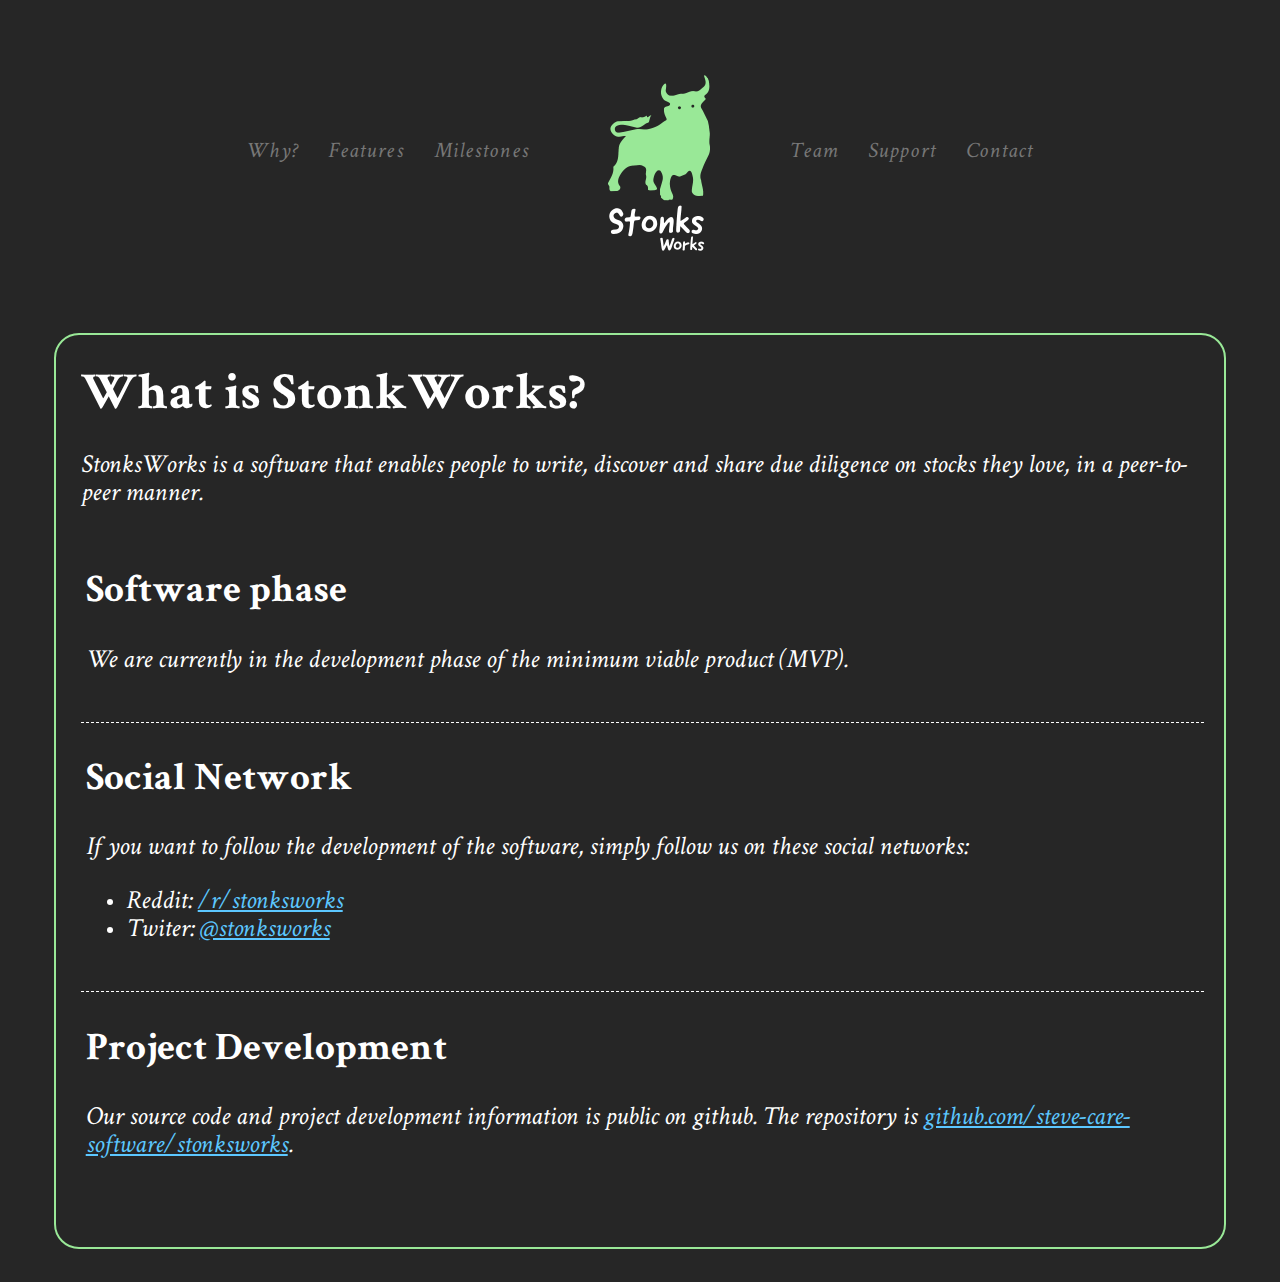
<file: docs/index.html>
<html>
    <head>
        <title>StonksWorks - Write, Discover and share due diligence on stocks you love, in peer-to-peer manner</title>

        <link rel="stylesheet" href="./media/css/default.css">
    </head>
    <body>
        <nav id="topmenu">
            <ul>
                <li><a href="index.html">Why?</a></li>
                <li><a href="index.html">Features</a></li>
                <li><a href="index.html">Milestones</a></li>
                <li class="logo"><a href="http://stonks.works"><span>Home</span></a></li>
                <li><a href="index.html">Team</a></li>
                <li><a href="index.html">Support</a></li>
                <li><a href="index.html">Contact</a></li>
            </ul>
        </nav>
        <div id="container">
            <div class="block">
                <h1>What is StonkWorks?</h1>
                <p>StonksWorks is a software that enables people to write, discover and share due diligence on stocks they love, in a peer-to-peer manner.</p>
                <div class="block middle">
                    <h2>Software phase</h2>
                    <p>We are currently in the development phase of the minimum viable product (MVP).</p>
                </div>
                <div class="block middle">
                    <h2>Social Network</h2>
                    <p>If you want to follow the development of the software, simply follow us on these social networks:</p>
                    <ul>
                        <li>Reddit: <a href="https://reddit.com/r/stonksworks">/r/stonksworks</a></li>
                        <li>Twiter: <a href="https://twitter.com/stonksworks">@stonksworks</a></li>
                    </ul>
                </div>
                <div class="block">
                    <h2>Project Development</h2>
                    <p>Our source code and project development information is public on github.  The repository is <a href="https://github.com/steve-care-software/stonksworks">github.com/steve-care-software/stonksworks</a>.</p>
                </div>
            </div>
        </div>
    </body>
</html>
</file>
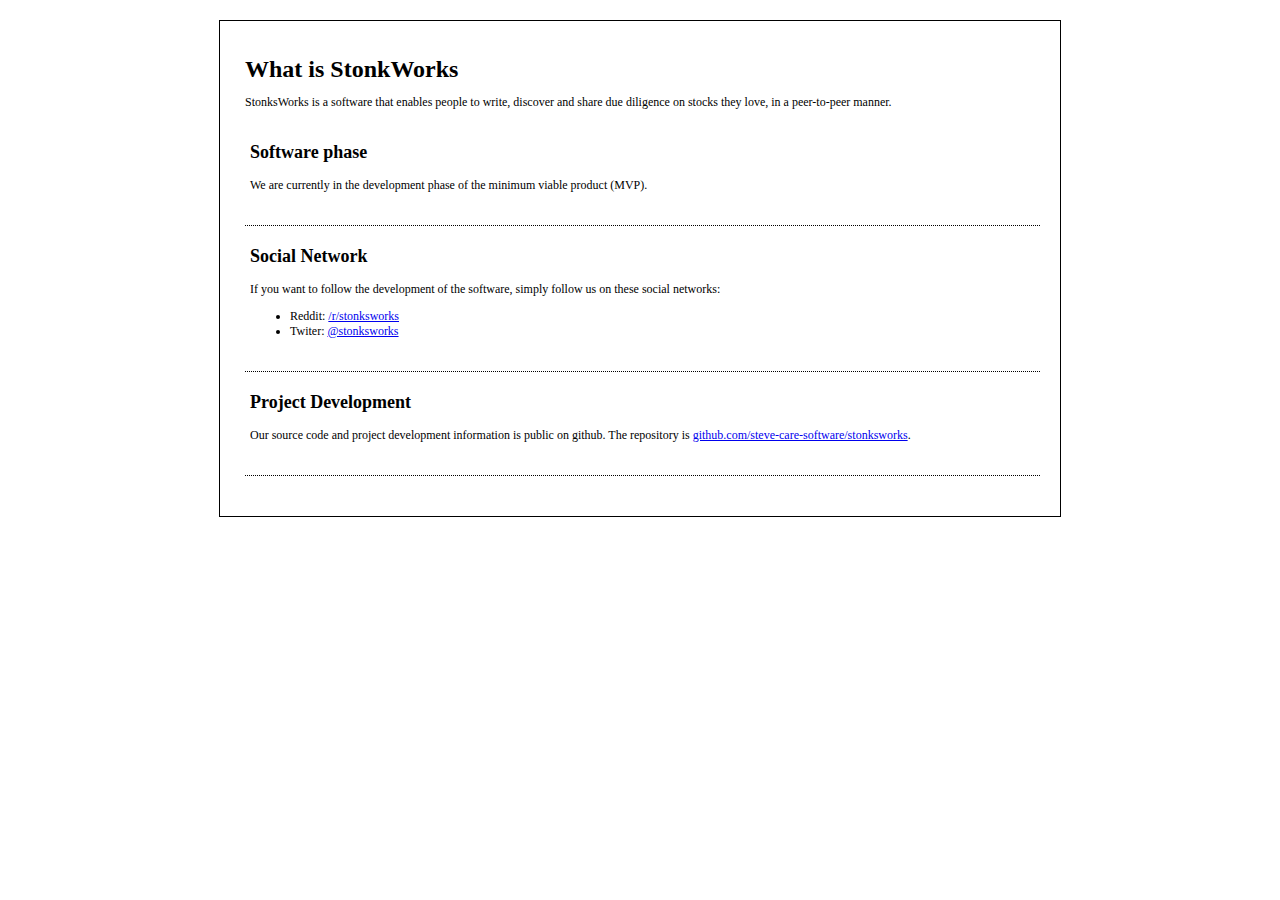
<file: website/index.html>
<html>
    <head>
        <title>StonksWorks - Write, Discover and share due diligence on stocks you love, in peer-to-peer manner</title>

        <link rel="stylesheet" href="./media/css/default.css">
    </head>
    <body>
        <div id="container">
            <div class="block">
                <h1>What is StonkWorks</h1>
                <p>StonksWorks is a software that enables people to write, discover and share due diligence on stocks they love, in a peer-to-peer manner.</p>
                <div class="block middle">
                    <h2>Software phase</h2>
                    <p>We are currently in the development phase of the minimum viable product (MVP).</p>
                </div>
                <div class="block middle">
                    <h2>Social Network</h2>
                    <p>If you want to follow the development of the software, simply follow us on these social networks:</p>
                    <ul>
                        <li>Reddit: <a href="https://reddit.com/r/stonksworks">/r/stonksworks</a></li>
                        <li>Twiter: <a href="https://twitter.com/stonksworks">@stonksworks</a></li>
                    </ul>
                </div>
                <div class="block middle">
                    <h2>Project Development</h2>
                    <p>Our source code and project development information is public on github.  The repository is <a href="https://github.com/steve-care-software/stonksworks">github.com/steve-care-software/stonksworks</a>.</p>
                </div>
            </div>
        </div>
    </body>
</html>
</file>
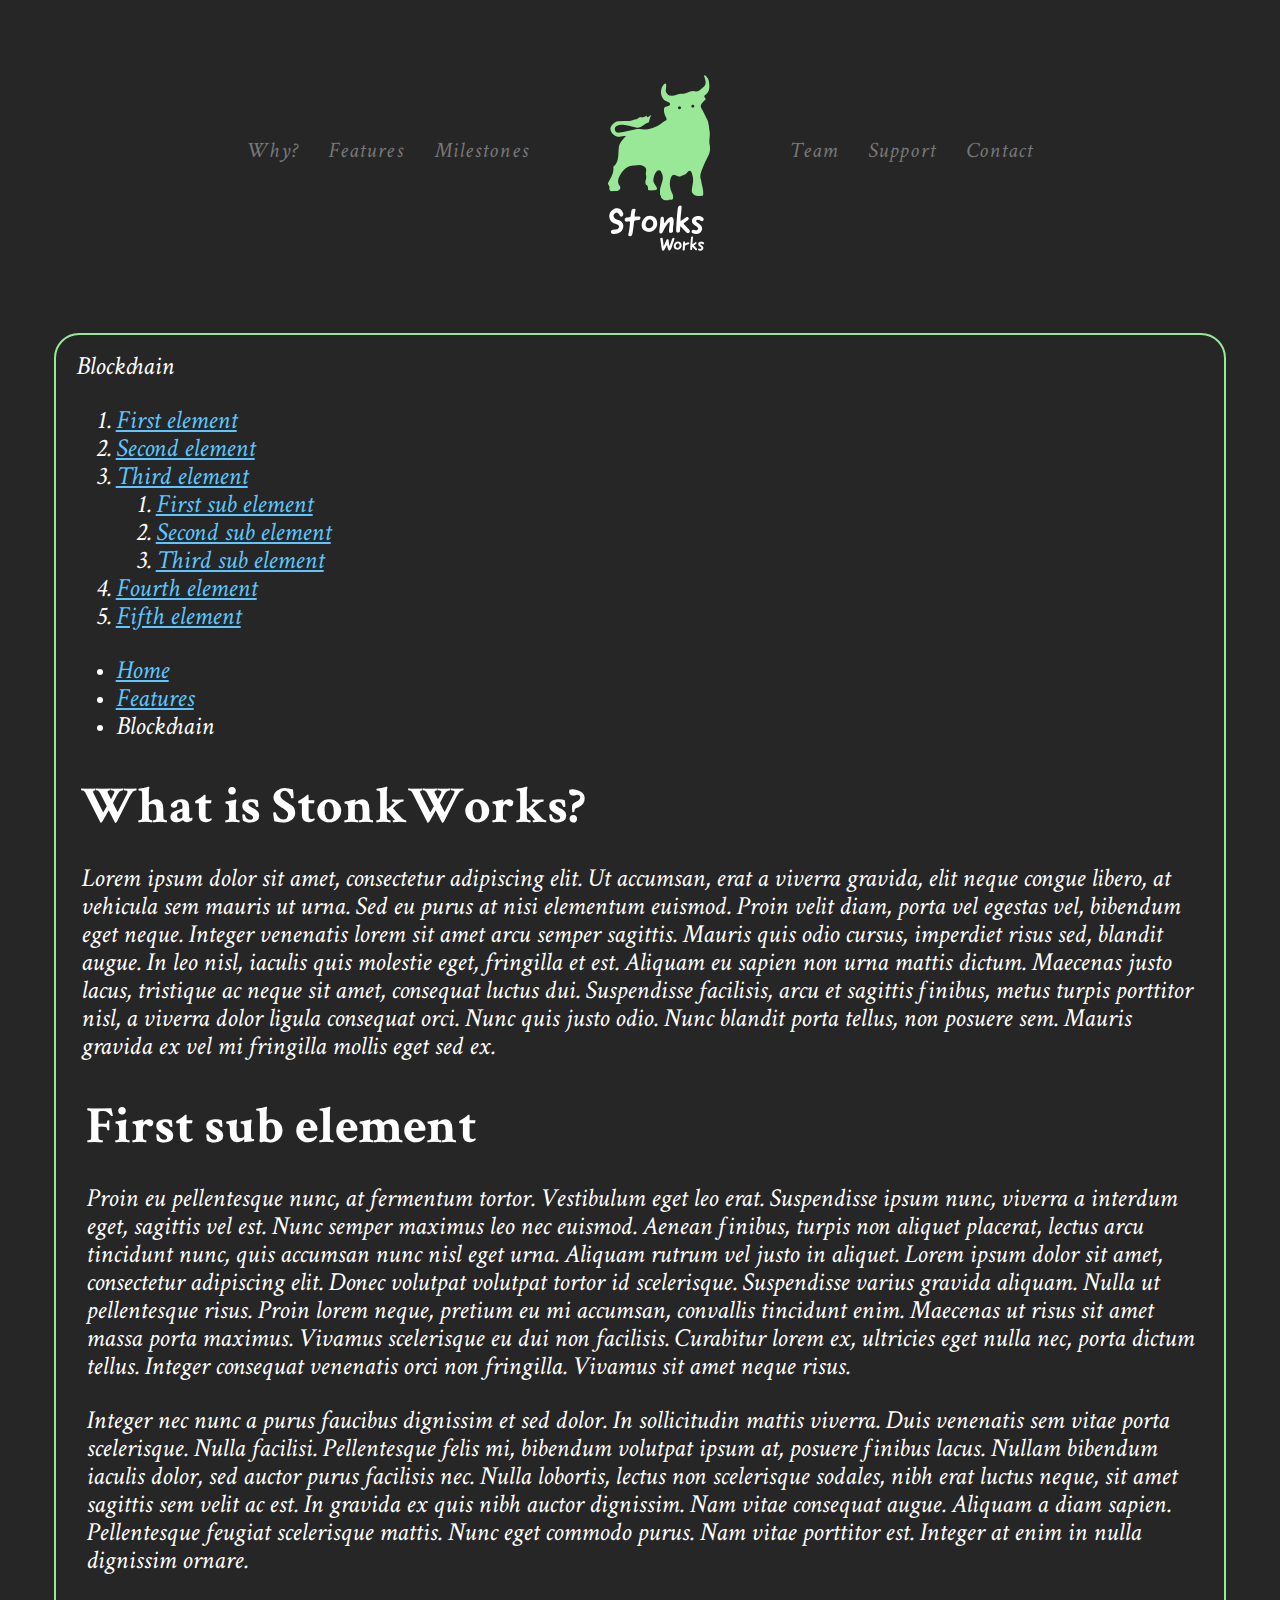
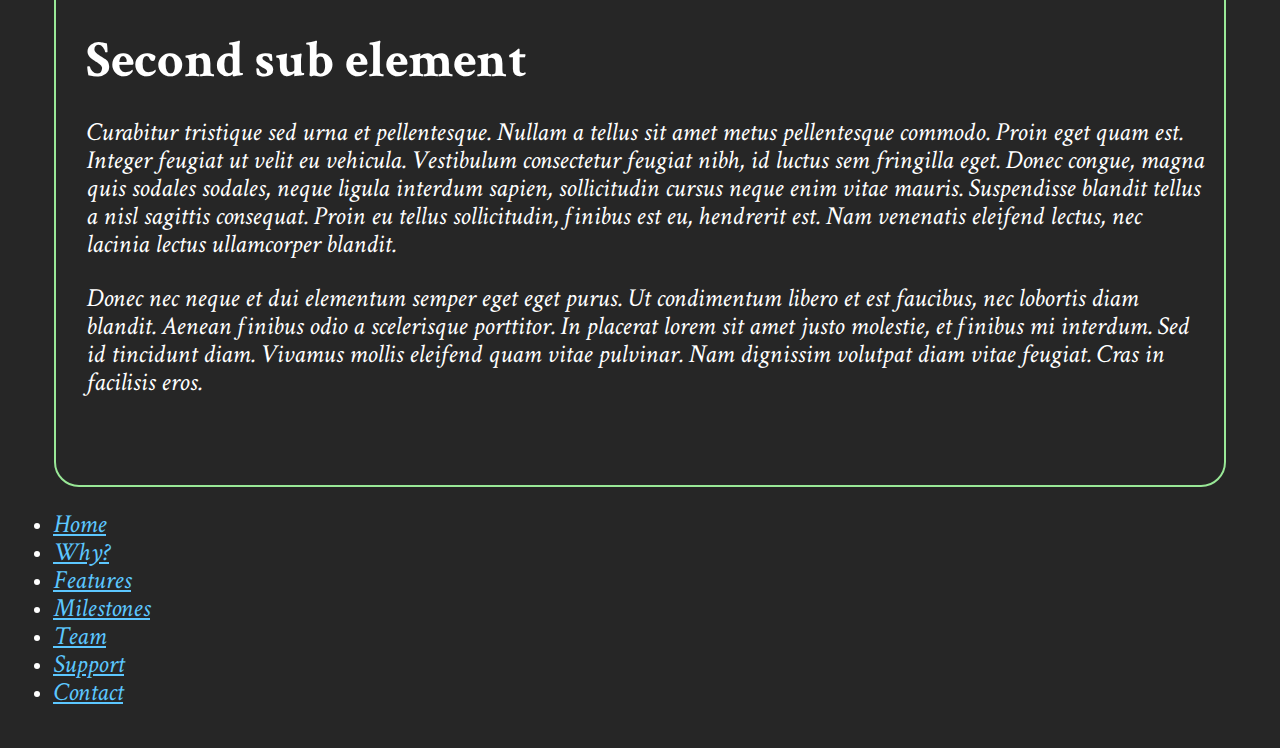
<file: docs/features.html>
<html>
    <head>
        <title>StonksWorks - Write, Discover and share due diligence on stocks you love, in peer-to-peer manner</title>

        <link rel="stylesheet" href="./media/css/default.css">
    </head>
    <body>
        <nav id="topmenu">
            <ul>
                <li><a href="index.html">Why?</a></li>
                <li class="selected"><a href="features.html">Features</a></li>
                <li><a href="index.html">Milestones</a></li>
                <li class="logo"><a href="index.html"><span>Home</span></a></li>
                <li><a href="index.html">Team</a></li>
                <li><a href="index.html">Support</a></li>
                <li><a href="index.html">Contact</a></li>
            </ul>
        </nav>

        <div id="container">
            <div class="horizontal">
                <nav id="leftmenu">
                    <div class="inner rounded">
                        <div class="title rounded">Blockchain</div>
                        <ol>
                            <li><a href="features.html">First element</a></li>
                            <li><a href="features.html">Second element</a></li>
                            <li>
                                <a href="features.html">Third element</a>
                                <ol>
                                    <li><a href="features.html">First sub element</a></li>
                                    <li><a href="features.html">Second sub element</a></li>
                                    <li><a href="features.html">Third sub element</a></li>
                                </ol>
                            </li>
                            <li><a href="features.html">Fourth element</a></li>
                            <li><a href="features.html">Fifth element</a></li>
                        </ol>
                    </div>
                </nav>

                <div id="content" class="rounded">
                    <nav id="breadcrumb">
                        <ul>
                            <li><a href="#">Home</a></li>
                            <li><a href="#">Features</a></li>
                            <li class="last">Blockchain</li>
                        </ul>
                    </nav>

                    <div class="block">
                        <h1>What is StonkWorks?</h1>
                        <p>Lorem ipsum dolor sit amet, consectetur adipiscing elit. Ut accumsan, erat a viverra gravida, elit neque congue libero, at vehicula sem mauris ut urna. Sed eu purus at nisi elementum euismod. Proin velit diam, porta vel egestas vel, bibendum eget neque. Integer venenatis lorem sit amet arcu semper sagittis. Mauris quis odio cursus, imperdiet risus sed, blandit augue. In leo nisl, iaculis quis molestie eget, fringilla et est. Aliquam eu sapien non urna mattis dictum. Maecenas justo lacus, tristique ac neque sit amet, consequat luctus dui. Suspendisse facilisis, arcu et sagittis finibus, metus turpis porttitor nisl, a viverra dolor ligula consequat orci. Nunc quis justo odio. Nunc blandit porta tellus, non posuere sem. Mauris gravida ex vel mi fringilla mollis eget sed ex.<p>

                        <div class="block">
                            <h1>First sub element</h1>
                            <p> Proin eu pellentesque nunc, at fermentum tortor. Vestibulum eget leo erat. Suspendisse ipsum nunc, viverra a interdum eget, sagittis vel est. Nunc semper maximus leo nec euismod. Aenean finibus, turpis non aliquet placerat, lectus arcu tincidunt nunc, quis accumsan nunc nisl eget urna. Aliquam rutrum vel justo in aliquet. Lorem ipsum dolor sit amet, consectetur adipiscing elit. Donec volutpat volutpat tortor id scelerisque. Suspendisse varius gravida aliquam. Nulla ut pellentesque risus. Proin lorem neque, pretium eu mi accumsan, convallis tincidunt enim. Maecenas ut risus sit amet massa porta maximus. Vivamus scelerisque eu dui non facilisis. Curabitur lorem ex, ultricies eget nulla nec, porta dictum tellus. Integer consequat venenatis orci non fringilla. Vivamus sit amet neque risus.<p>
                            <p> Integer nec nunc a purus faucibus dignissim et sed dolor. In sollicitudin mattis viverra. Duis venenatis sem vitae porta scelerisque. Nulla facilisi. Pellentesque felis mi, bibendum volutpat ipsum at, posuere finibus lacus. Nullam bibendum iaculis dolor, sed auctor purus facilisis nec. Nulla lobortis, lectus non scelerisque sodales, nibh erat luctus neque, sit amet sagittis sem velit ac est. In gravida ex quis nibh auctor dignissim. Nam vitae consequat augue. Aliquam a diam sapien. Pellentesque feugiat scelerisque mattis. Nunc eget commodo purus. Nam vitae porttitor est. Integer at enim in nulla dignissim ornare. </p>
                        </div>

                        <div class="block">
                            <h1>Second sub element</h1>
                            <p> Curabitur tristique sed urna et pellentesque. Nullam a tellus sit amet metus pellentesque commodo. Proin eget quam est. Integer feugiat ut velit eu vehicula. Vestibulum consectetur feugiat nibh, id luctus sem fringilla eget. Donec congue, magna quis sodales sodales, neque ligula interdum sapien, sollicitudin cursus neque enim vitae mauris. Suspendisse blandit tellus a nisl sagittis consequat. Proin eu tellus sollicitudin, finibus est eu, hendrerit est. Nam venenatis eleifend lectus, nec lacinia lectus ullamcorper blandit.</p>
                            <p> Donec nec neque et dui elementum semper eget eget purus. Ut condimentum libero et est faucibus, nec lobortis diam blandit. Aenean finibus odio a scelerisque porttitor. In placerat lorem sit amet justo molestie, et finibus mi interdum. Sed id tincidunt diam. Vivamus mollis eleifend quam vitae pulvinar. Nam dignissim volutpat diam vitae feugiat. Cras in facilisis eros. </p>
                        </div>
                    </div>
                </div>

            </div>


        </div>

        <footer>
            <nav id="bottommenu">
                <ul>
                    <li><a href="index.html">Home</a></li>
                    <li><a href="index.html">Why?</a></li>
                    <li><a href="index.html">Features</a></li>
                    <li><a href="index.html">Milestones</a></li>
                    <li><a href="index.html">Team</a></li>
                    <li><a href="index.html">Support</a></li>
                    <li><a href="index.html">Contact</a></li>
                </ul>
            </nav>
        </footer>
    </body>
</html>
</file>
<file: docs/media/css/default.css>
@font-face {
    font-family: Crimson;
    src: url('../fonts/crimson/CrimsonText-Regular.ttf');
}

@font-face {
    font-family: Crimson;
    src: url('../fonts/crimson/CrimsonText-Bold.ttf');
    font-weight: bold;
}

@font-face {
    font-family: Crimson;
    src: url('../fonts/crimson/CrimsonText-Italic.ttf');
    font-weight: italic;
}

@keyframes line {
  0% {
    background-position-x: 390px;
  }
}


body {
    background-color: #262626;
    box-sizing: border-box;
    padding: 5px;
    font-family: Crimson;
    font-size: 26px;
    color: #ffffff;
}

h1 {
    padding: 0px;
    margin: 10px 0px 10px 0px;
}

a {
    color: #5CC7FF;
}

a:hover {
    text-decoration: underlined;
}

a:visited {
    color: #FFE26D;
}

#topmenu *,
#topmenu *:before,
#topmenu *:after {
  box-sizing: inherit;
  padding: 0;
  margin: 0;
  letter-spacing: 1.1px;
}


#topmenu ul {
    display: flex;
    justify-content: center;
    align-items: center;
    max-width: 720px;
    margin: 0 auto;
    height: 300px;
    list-style: none;
}

#topmenu ul li {
    width: 125px;
    height: 50px;
    transition: background-position-x 0.9s linear;
    text-align: center;
}

#topmenu ul li:hover {
    background: url('../svg/menu_underline.svg');
    animation: line 1.8s;
}

#topmenu ul li:hover a {
    color: #5cc7ff;
}

#topmenu ul li:not(:last-child) {
    margin-right: 30px;
}

#topmenu ul li a {
    font-size: 22px;
    color: #777;
    text-decoration: none;
    transition: all 0.45s;
}

#topmenu ul .logo {
    width: 200px;
    height: 200px;
}

#topmenu ul .logo:hover {
    background: none;
}

#topmenu ul .logo a {
    display: block;
    width: 200px;
    height: 200px;
    margin: 0px auto 0px auto;
    background-image: url('../images/logo_200x200.png');
    background-repeat: no-repeat;
    background-position: 0px 0px;
}

#topmenu ul .logo:hover a {
    background-image: url('../images/logo_blue_400x400.png');
}

#topmenu ul .logo a span {
    display: none;
}

#container {
    margin: 20px auto 20px auto;
    border: 2px solid #000000;
    border-color: #99E897;
    padding: 20px;
    border-radius: 25px;
    width: 90%;
}

#container .block {
    padding:5px 0px 20px 5px;
}

#container .middle {
    border-bottom: 1px dashed #000000;
    border-color: #ffffff;
}
</file>
<file: website/media/css/default.css>
body {
    background-color: #ffffff;
    font=face: verdana;
    font-size: 12px;
}

h1 {
    padding: 0px;
    margin: 10px 0px 10px 0px;
}

#container {
    max-width: 800px;
    margin: 20px auto 2px auto;
    border: 1px solid #000000;
    padding: 20px;
}

#container .block {
    padding:5px 0px 20px 5px;
}

#container .middle {
    border-bottom: 1px dotted #000000;
}
</file>
